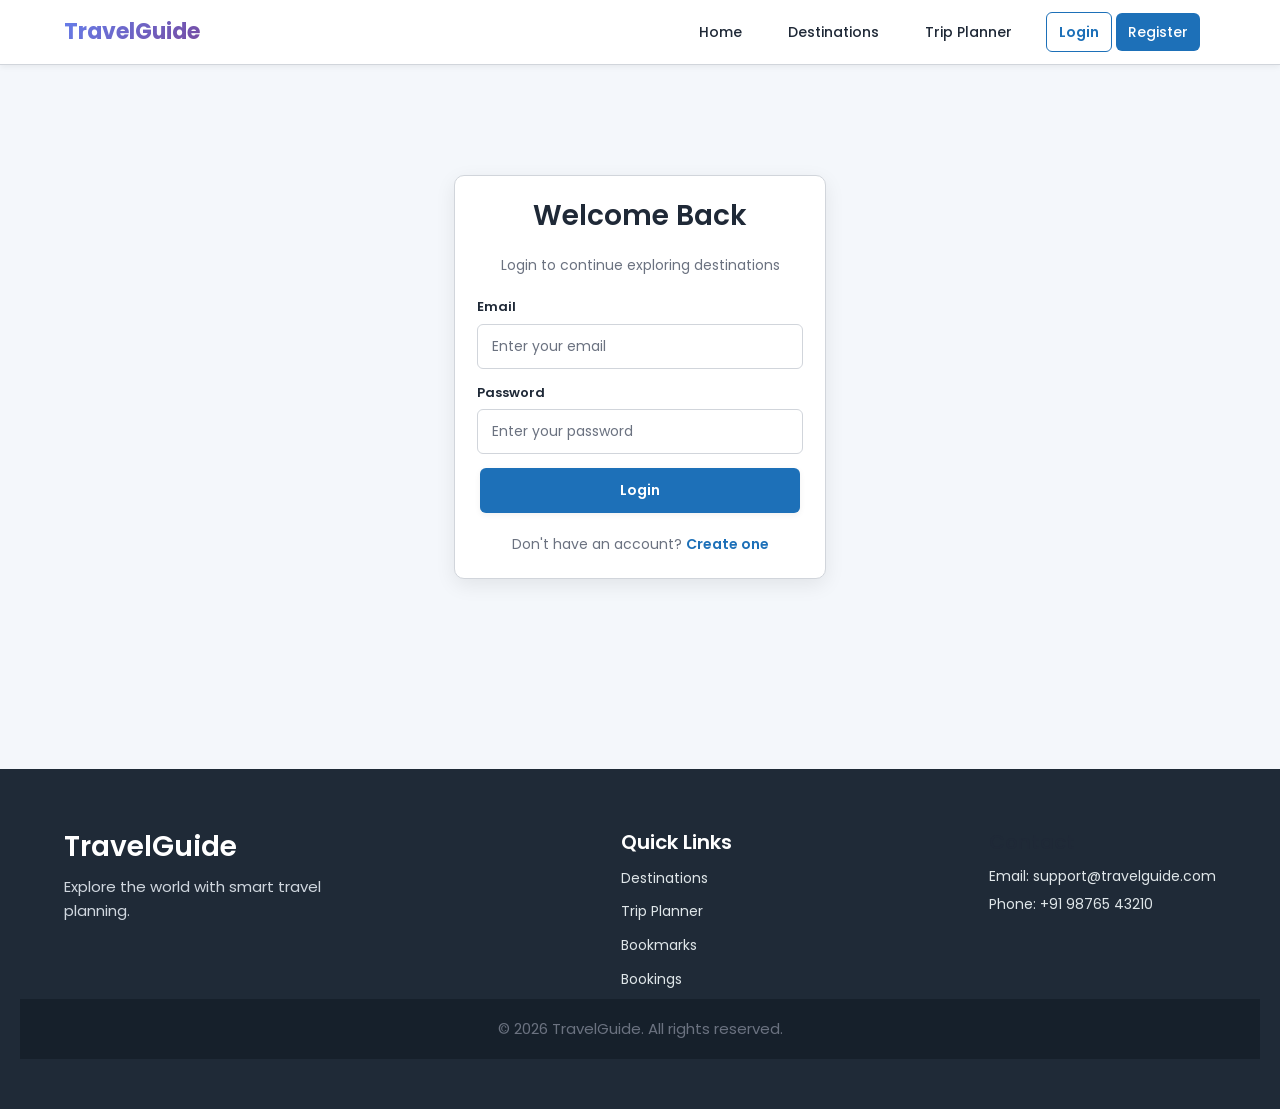
<file: src/main/resources/static/bookings.html>
<!doctype html>

<html lang="en">
  <head>
    <meta charset="UTF-8" />
    <meta name="viewport" content="width=device-width, initial-scale=1.0" />

    <title>My Bookings | TravelGuide</title>

    <link rel="stylesheet" href="css/main.css" />
    <link rel="stylesheet" href="css/layout.css" />
    <link rel="stylesheet" href="css/header.css" />
    <link rel="stylesheet" href="css/cards.css" />
    <link rel="stylesheet" href="css/responsive.css" />

    <link
      href="https://fonts.googleapis.com/css2?family=Poppins:wght@300;400;500;600;700&display=swap"
      rel="stylesheet"
    />
  </head>

  <body>
    <!-- HEADER -->

    <header class="header">
      <div class="container nav-container">
        <div class="logo">
          <h1>TravelGuide</h1>
        </div>

        <nav class="nav">
          <ul class="nav-links">
            <li><a href="index.html">Home</a></li>
            <li><a href="destinations.html">Destinations</a></li>
            <li><a href="trip-planner.html">Trip Planner</a></li>
            <li><a href="bookmarks.html">Bookmarks</a></li>
            <li><a href="bookings.html" class="active">Bookings</a></li>
            <li><a href="#" id="navAdmin">Admin</a></li>

            <li id="authLinks" class="auth-links">
              <a href="login.html" class="btn-login">Login</a>
              <a href="register.html" class="btn-register">Register</a>
            </li>

            <li id="logoutContainer" style="display: none">
              <button id="logoutBtn" class="btn-login">Logout</button>
            </li>
          </ul>
        </nav>
      </div>
    </header>

    <!-- PAGE HEADER -->

    <section class="page-header">
      <div class="container">
        <h2>Your Trip Bookings</h2>

        <p>Manage and review all the destinations you have booked.</p>
      </div>
    </section>

    <!-- BOOKINGS SECTION -->

    <section class="bookings-section">
      <div class="container">
        <div id="bookingsContainer" class="destination-grid">
          <!-- Booking cards will be inserted here -->
        </div>

        <div id="loadingBookings" class="loading-message">
          Loading your bookings...
        </div>

        <div id="noBookings" class="no-results">
          You haven't booked any trips yet.
        </div>
      </div>
    </section>

    <!-- FOOTER -->

    <footer class="footer">
      <div class="container footer-container">
        <div class="footer-logo">
          <h2>TravelGuide</h2>

          <p>Explore and manage your travel journeys easily.</p>
        </div>

        <div class="footer-links">
          <h3>Quick Links</h3>

          <ul>
            <li><a href="destinations.html">Destinations</a></li>
            <li><a href="trip-planner.html">Trip Planner</a></li>
            <li><a href="bookmarks.html">Bookmarks</a></li>
            <li><a href="bookings.html">Bookings</a></li>
          </ul>
        </div>

        <div class="footer-contact">
          <h3>Contact</h3>

          <p>Email: support@travelguide.com</p>
          <p>Phone: +91 98765 43210</p>
        </div>
      </div>

      <div class="footer-bottom">
        <p>© 2026 TravelGuide. All rights reserved.</p>
      </div>
    </footer>

    <!-- JAVASCRIPT -->

    <script type="module" src="js/bookings.js"></script>
    <script type="module">
      import { setupNavigation } from "./js/nav.js";
      document.addEventListener("DOMContentLoaded", setupNavigation);
    </script>
  </body>
</html>
</file>
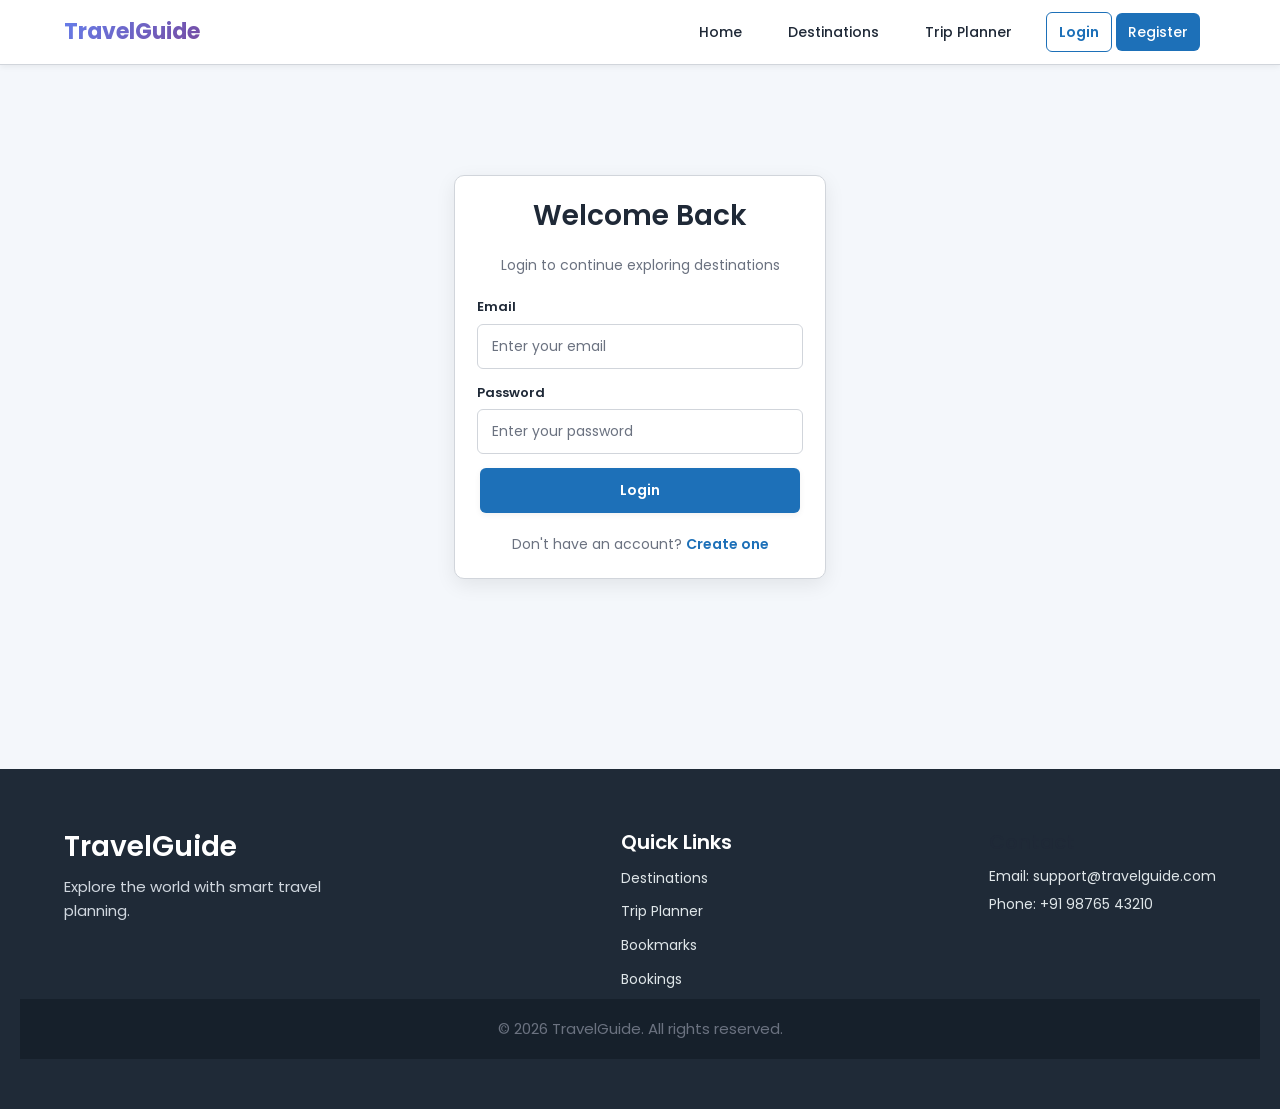
<file: src/main/resources/static/bookmarks.html>
<!doctype html>

<html lang="en">
  <head>
    <meta charset="UTF-8" />
    <meta name="viewport" content="width=device-width, initial-scale=1.0" />

    <title>Bookmarks | TravelGuide</title>

    <link rel="stylesheet" href="css/main.css" />
    <link rel="stylesheet" href="css/layout.css" />
    <link rel="stylesheet" href="css/header.css" />
    <link rel="stylesheet" href="css/cards.css" />
    <link rel="stylesheet" href="css/responsive.css" />

    <link
      href="https://fonts.googleapis.com/css2?family=Poppins:wght@300;400;500;600;700&display=swap"
      rel="stylesheet"
    />
  </head>

  <body>
    <!-- HEADER -->

    <header class="header">
      <div class="container nav-container">
        <div class="logo">
          <h1>TravelGuide</h1>
        </div>

        <nav class="nav">
          <ul class="nav-links">
            <li><a href="index.html">Home</a></li>
            <li><a href="destinations.html">Destinations</a></li>
            <li><a href="trip-planner.html">Trip Planner</a></li>
            <li><a href="bookmarks.html" class="active">Bookmarks</a></li>
            <li><a href="bookings.html">Bookings</a></li>
            <li><a href="#" id="navAdmin">Admin</a></li>

            <li id="authLinks" class="auth-links">
              <a href="login.html" class="btn-login">Login</a>
              <a href="register.html" class="btn-register">Register</a>
            </li>

            <li id="logoutContainer" style="display: none">
              <button id="logoutBtn" class="btn-login">Logout</button>
            </li>
          </ul>
        </nav>
      </div>
    </header>

    <!-- PAGE HEADER -->

    <section class="page-header">
      <div class="container">
        <h2>Your Bookmarked Destinations</h2>

        <p>
          Quickly access the destinations you saved for future travel plans.
        </p>
      </div>
    </section>

    <!-- BOOKMARKS SECTION -->

    <section class="bookmarks-section">
      <div class="container">
        <div id="bookmarksContainer" class="destination-grid">
          <!-- Bookmarked destinations will be loaded here -->
        </div>

        <div id="loadingBookmarks" class="loading-message">
          Loading your bookmarks...
        </div>

        <div id="noBookmarks" class="no-results">
          You haven't bookmarked any destinations yet.
        </div>
      </div>
    </section>

    <!-- FOOTER -->

    <footer class="footer">
      <div class="container footer-container">
        <div class="footer-logo">
          <h2>TravelGuide</h2>

          <p>Your smart companion for planning amazing travel experiences.</p>
        </div>

        <div class="footer-links">
          <h3>Quick Links</h3>

          <ul>
            <li><a href="destinations.html">Destinations</a></li>
            <li><a href="trip-planner.html">Trip Planner</a></li>
            <li><a href="bookmarks.html">Bookmarks</a></li>
            <li><a href="bookings.html">Bookings</a></li>
          </ul>
        </div>

        <div class="footer-contact">
          <h3>Contact</h3>

          <p>Email: support@travelguide.com</p>
          <p>Phone: +91 98765 43210</p>
        </div>
      </div>

      <div class="footer-bottom">
        <p>© 2026 TravelGuide. All rights reserved.</p>
      </div>
    </footer>

    <!-- JAVASCRIPT -->

    <script type="module" src="js/bookmarks.js"></script>
    <script type="module">
      import { setupNavigation } from "./js/nav.js";
      document.addEventListener("DOMContentLoaded", setupNavigation);
    </script>
  </body>
</html>
</file>
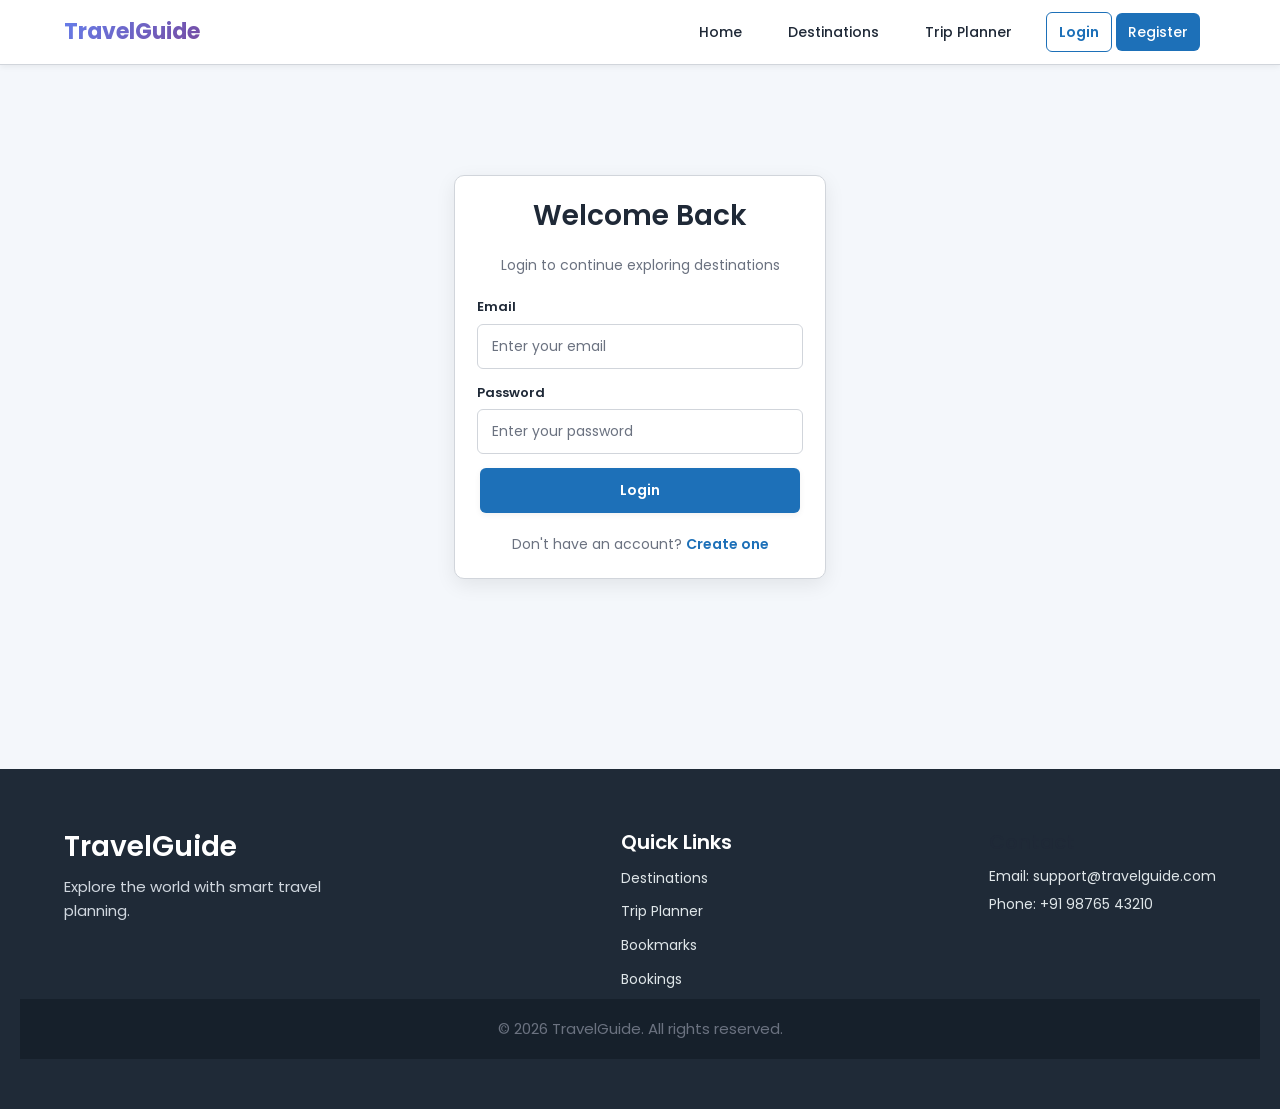
<file: src/main/resources/static/login.html>
<!doctype html>

<html lang="en">
  <head>
    <meta charset="UTF-8" />
    <meta name="viewport" content="width=device-width, initial-scale=1.0" />

    <title>Login | TravelGuide</title>

    <link rel="stylesheet" href="css/main.css" />
    <link rel="stylesheet" href="css/layout.css" />
    <link rel="stylesheet" href="css/header.css" />
    <link rel="stylesheet" href="css/forms.css" />
    <link rel="stylesheet" href="css/responsive.css" />

    <link
      href="https://fonts.googleapis.com/css2?family=Poppins:wght@300;400;500;600;700&display=swap"
      rel="stylesheet"
    />
  </head>

  <body>
    <header class="header">
      <div class="container nav-container">
        <div class="logo">
          <h1>TravelGuide</h1>
        </div>

        <nav class="nav">
          <ul class="nav-links">
            <li><a href="index.html">Home</a></li>
            <li><a href="destinations.html">Destinations</a></li>
            <li><a href="trip-planner.html">Trip Planner</a></li>
            <li><a href="#" id="navBookmarks">Bookmarks</a></li>
            <li><a href="#" id="navBookings">Bookings</a></li>
            <li><a href="#" id="navAdmin">Admin</a></li>

            <li id="authLinks" class="auth-links">
              <a href="login.html" class="btn-login active">Login</a>
              <a href="register.html" class="btn-register">Register</a>
            </li>

            <li id="logoutContainer" style="display: none">
              <button id="logoutBtn" class="btn-login">Logout</button>
            </li>
          </ul>
        </nav>
      </div>
    </header>

    <section class="auth-section">
      <div class="container auth-container">
        <div class="auth-card">
          <h2>Welcome Back</h2>

          <p class="auth-subtitle">Login to continue exploring destinations</p>

          <form id="loginForm">
            <div class="form-group">
              <label for="email">Email</label>

              <input
                type="email"
                id="email"
                name="email"
                placeholder="Enter your email"
                required
              />
            </div>

            <div class="form-group">
              <label for="password">Password</label>

              <input
                type="password"
                id="password"
                name="password"
                placeholder="Enter your password"
                required
              />
            </div>

            <button type="submit" class="btn-primary full-width">Login</button>

            <div id="loginMessage" class="form-message"></div>
          </form>

          <p class="auth-switch">
            Don't have an account? <a href="register.html">Create one</a>
          </p>
        </div>
      </div>
    </section>

    <!-- FOOTER -->

    <footer class="footer">
      <div class="container footer-container">
        <div class="footer-logo">
          <h2>TravelGuide</h2>
          <p>Explore the world with smart travel planning.</p>
        </div>

        <div class="footer-links">
          <h3>Quick Links</h3>

          <ul>
            <li><a href="destinations.html">Destinations</a></li>
            <li><a href="trip-planner.html">Trip Planner</a></li>
            <li><a href="bookmarks.html">Bookmarks</a></li>
            <li><a href="bookings.html">Bookings</a></li>
          </ul>
        </div>

        <div class="footer-contact">
          <h3>Contact</h3>

          <p>Email: support@travelguide.com</p>
          <p>Phone: +91 98765 43210</p>
        </div>
      </div>

      <div class="footer-bottom">
        <p>© 2026 TravelGuide. All rights reserved.</p>
      </div>
    </footer>

    <script type="module" src="js/auth.js"></script>
    <script type="module">
      import { setupNavigation } from "./js/nav.js";
      document.addEventListener("DOMContentLoaded", setupNavigation);
    </script>
  </body>
</html>
</file>
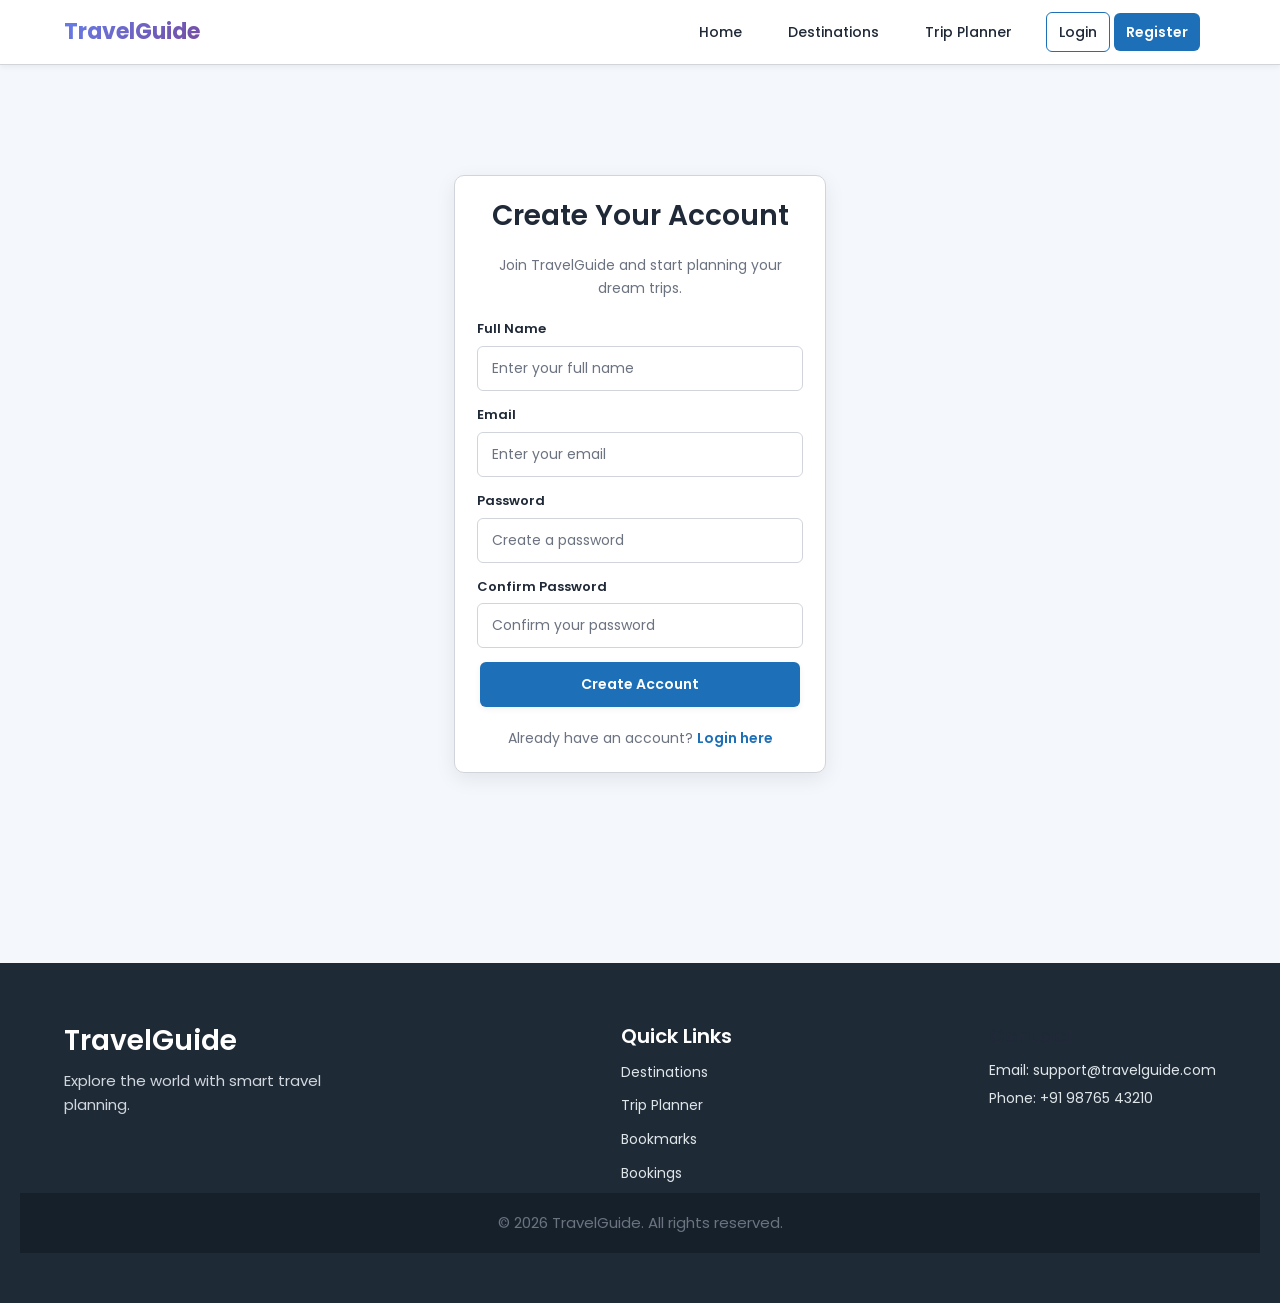
<file: src/main/resources/static/register.html>
<!doctype html>

<html lang="en">
  <head>
    <meta charset="UTF-8" />
    <meta name="viewport" content="width=device-width, initial-scale=1.0" />

    <title>Register | TravelGuide</title>

    <link rel="stylesheet" href="css/main.css" />
    <link rel="stylesheet" href="css/layout.css" />
    <link rel="stylesheet" href="css/header.css" />
    <link rel="stylesheet" href="css/forms.css" />
    <link rel="stylesheet" href="css/responsive.css" />

    <link
      href="https://fonts.googleapis.com/css2?family=Poppins:wght@300;400;500;600;700&display=swap"
      rel="stylesheet"
    />
  </head>

  <body>
    <!-- HEADER -->

    <header class="header">
      <div class="container nav-container">
        <div class="logo">
          <h1>TravelGuide</h1>
        </div>

        <nav class="nav">
          <ul class="nav-links">
            <li><a href="index.html">Home</a></li>
            <li><a href="destinations.html">Destinations</a></li>
            <li><a href="trip-planner.html">Trip Planner</a></li>
            <li><a href="#" id="navBookmarks">Bookmarks</a></li>
            <li><a href="#" id="navBookings">Bookings</a></li>
            <li><a href="#" id="navAdmin">Admin</a></li>

            <li id="authLinks" class="auth-links">
              <a href="login.html" class="btn-login">Login</a>
              <a href="register.html" class="btn-register active">Register</a>
            </li>

            <li id="logoutContainer" style="display: none">
              <button id="logoutBtn" class="btn-login">Logout</button>
            </li>
          </ul>
        </nav>
      </div>
    </header>

    <!-- REGISTER SECTION -->

    <section class="auth-section">
      <div class="container auth-container">
        <div class="auth-card">
          <h2>Create Your Account</h2>

          <p class="auth-subtitle">
            Join TravelGuide and start planning your dream trips.
          </p>

          <form id="registerForm">
            <div class="form-group">
              <label for="name">Full Name</label>

              <input
                type="text"
                id="name"
                name="name"
                placeholder="Enter your full name"
                required
              />
            </div>

            <div class="form-group">
              <label for="email">Email</label>

              <input
                type="email"
                id="email"
                name="email"
                placeholder="Enter your email"
                required
              />
            </div>

            <div class="form-group">
              <label for="password">Password</label>

              <input
                type="password"
                id="password"
                name="password"
                placeholder="Create a password"
                required
              />
            </div>

            <div class="form-group">
              <label for="confirmPassword">Confirm Password</label>

              <input
                type="password"
                id="confirmPassword"
                name="confirmPassword"
                placeholder="Confirm your password"
                required
              />
            </div>

            <button type="submit" class="btn-primary full-width">
              Create Account
            </button>

            <div id="registerMessage" class="form-message"></div>
          </form>

          <p class="auth-switch">
            Already have an account? <a href="login.html">Login here</a>
          </p>
        </div>
      </div>
    </section>

    <!-- FOOTER -->

    <footer class="footer">
      <div class="container footer-container">
        <div class="footer-logo">
          <h2>TravelGuide</h2>
          <p>Explore the world with smart travel planning.</p>
        </div>

        <div class="footer-links">
          <h3>Quick Links</h3>

          <ul>
            <li><a href="destinations.html">Destinations</a></li>
            <li><a href="trip-planner.html">Trip Planner</a></li>
            <li><a href="bookmarks.html">Bookmarks</a></li>
            <li><a href="bookings.html">Bookings</a></li>
          </ul>
        </div>

        <div class="footer-contact">
          <h3>Contact</h3>

          <p>Email: support@travelguide.com</p>
          <p>Phone: +91 98765 43210</p>
        </div>
      </div>

      <div class="footer-bottom">
        <p>© 2026 TravelGuide. All rights reserved.</p>
      </div>
    </footer>

    <!-- JAVASCRIPT -->

    <script type="module" src="js/auth.js"></script>
    <script type="module">
      import { setupNavigation } from "./js/nav.js";
      document.addEventListener("DOMContentLoaded", setupNavigation);
    </script>
  </body>
</html>
</file>
<file: src/main/resources/static/css/main.css>
/* =======================================================
   TRAVELGUIDE - MAIN STYLES
   Global styles, variables, typography, buttons, utilities
   ======================================================= */


/* =======================================================
   CSS RESET
   ======================================================= */

*,
*::before,
*::after {
  margin: 0;
  padding: 0;
  box-sizing: border-box;
}

html {
  scroll-behavior: smooth;
  overflow-x: hidden;
}

body {
  font-family: "Poppins", sans-serif;
  background: var(--background-light);
  color: var(--text-dark);
  line-height: 1.6;
  min-height: 100vh;
}


/* =======================================================
   CSS VARIABLES
   ======================================================= */

:root {

  /* Primary Colors */
  --primary-color: #1d70b8;
  --primary-dark: #1558a6;
  --primary-light: #e8f1fb;

  /* Secondary */
  --secondary-color: #4a5568;
  --accent-color: #0d47a1;

  /* Backgrounds */
  --background-light: #f4f7fb;
  --background-white: #ffffff;
  --background-dark: #1f2a37;

  /* Text */
  --text-dark: #1f2937;
  --text-light: #6b7280;

  /* Borders */
  --border-color: #d1d5db;

  /* Shadows */
  --shadow-sm: 0 2px 6px rgba(0,0,0,0.06);
  --shadow-md: 0 6px 20px rgba(0,0,0,0.08);
  --shadow-lg: 0 10px 35px rgba(0,0,0,0.1);

  /* Radius */
  --radius-sm: 6px;
  --radius-md: 10px;
  --radius-lg: 16px;

}


/* =======================================================
   TYPOGRAPHY
   ======================================================= */

h1,
h2,
h3,
h4,
h5,
h6 {
  font-weight: 600;
  color: var(--text-dark);
  line-height: 1.3;
}

h1 {
  font-size: 32px;
}

h2 {
  font-size: 28px;
}

h3 {
  font-size: 20px;
}

h4 {
  font-size: 18px;
}

p {
  color: var(--text-light);
  font-size: 15px;
}

strong {
  font-weight: 600;
}

small {
  font-size: 13px;
  color: var(--text-light);
}


/* =======================================================
   LINKS
   ======================================================= */

a {
  text-decoration: none;
  color: inherit;
  transition: color 0.25s ease;
}

a:not(.btn-primary):not(.btn-secondary):not(.btn-login):not(.btn-register):hover {
  color: var(--primary-color);
}


/* =======================================================
   IMAGES
   ======================================================= */

img {
  max-width: 100%;
  display: block;
}


/* =======================================================
   BUTTON SYSTEM
   ======================================================= */

button,
.btn-primary,
.btn-secondary {
  font-family: "Poppins", sans-serif;
  font-weight: 600;
  border-radius: var(--radius-sm);
  cursor: pointer;
  transition: all 0.25s ease;
  padding: 12px 22px;
  font-size: 14px;
  border: none;
  display: inline-flex;
  align-items: center;
  justify-content: center;
  white-space: nowrap;
}


/* Primary Button */

.btn-primary {
  background: var(--primary-color);
  color: white;
  box-shadow: var(--shadow-sm);
}

.btn-primary:hover {
  background: var(--primary-dark);
  transform: translateY(-2px);
  box-shadow: var(--shadow-md);
}

.btn-primary:active {
  transform: translateY(0);
}


/* Secondary Button */

.btn-secondary {
  background: #eef2f7;
  color: var(--text-dark);
  border: 1px solid var(--border-color);
}

.btn-secondary:hover {
  background: #e2e8f0;
  transform: translateY(-1px);
}


/* Button Full Width */

.full-width {
  width: 100%;
  max-width: 340px;
  display: block;
  margin: 0 auto;
}


/* =======================================================
   SECTION TITLES
   ======================================================= */

.section-title {
  text-align: center;
  margin-bottom: 25px;
  font-size: 28px;
}

.section-subtitle {
  text-align: center;
  margin-bottom: 40px;
  font-size: 15px;
  color: var(--text-light);
}


/* =======================================================
   PAGE HEADER
   ======================================================= */

.page-header {
  background: white;
  padding: 60px 0;
  text-align: center;
  border-bottom: 1px solid var(--border-color);
}

.page-header h2 {
  margin-bottom: 10px;
}

.page-header p {
  max-width: 600px;
  margin: 0 auto;
}


/* =======================================================
   UTILITY CLASSES
   ======================================================= */

.text-center {
  text-align: center;
}

.mt-20 {
  margin-top: 20px;
}

.mt-30 {
  margin-top: 30px;
}

.mt-40 {
  margin-top: 40px;
}

.hidden {
  display: none !important;
}


/* =======================================================
   LOADING & STATUS MESSAGES
   ======================================================= */

.loading-message {
  text-align: center;
  margin-top: 30px;
  font-size: 15px;
  color: var(--secondary-color);
}

.no-results {
  text-align: center;
  margin-top: 30px;
  font-size: 15px;
  color: var(--secondary-color);
}

.error-message {
  text-align: center;
  margin-top: 30px;
  color: #dc3545;
}


/* =======================================================
   CTA SECTION BASE
   ======================================================= */

.cta {
  text-align: center;
  background: var(--primary-color);
  color: white;
  padding: 60px 20px;
}

.cta h2 {
  color: white;
  margin-bottom: 15px;
}

.cta p {
  color: #e4ecf5;
  margin-bottom: 25px;
}

.cta .btn-primary{
background:white;
color:var(--primary-color);
border:2px solid white;
}

.cta .btn-primary:hover{
background:#f1f5f9;
color:var(--primary-dark);
}


/* =======================================================
   FOOTER
   ======================================================= */

.footer {
  background: var(--background-dark);
  color: white;
  margin-top: 80px;
  padding: 60px 20px 50px 20px;
}

.footer-container {
  display: flex;
  justify-content: space-between;
  flex-wrap: wrap;
  gap: 40px;
}


/* Footer Logo */

.footer-logo {
  max-width: 300px;
  display: flex;
  flex-direction: column;
}

.footer-logo h2 {
  color: white;
  margin-bottom: 10px;
}

.footer-logo p {
  color: #d0d7df;
  max-width: 300px;
  margin: 0;
}


/* Footer Links */

.footer-links h3 {
  margin-bottom: 10px;
  color: white;
}

.footer-links ul {
  list-style: none;
}

.footer-links li {
  margin-bottom: 8px;
}

.footer-links a {
  color: #dfe6e9;
  font-size: 14px;
}

.footer-links a:hover {
  color: white;
}


/* Footer Contact */

.footer-contact h3 {
  margin-bottom: 10px;
}

.footer-contact p {
  font-size: 14px;
  color: #dfe6e9;
  margin-bottom: 6px;
}


/* Footer Bottom */

.footer-bottom {
  text-align: center;
  padding: 18px 0;
  background: #16202b;
  font-size: 14px;
  color: #cfd8e3;
}


/* =======================================================
   ANIMATIONS
   ======================================================= */

@keyframes fadeIn {
  from {
    opacity: 0;
  }
  to {
    opacity: 1;
  }
}

.fade-in {
  animation: fadeIn 0.4s ease;
}
</file>
<file: src/main/resources/static/css/layout.css>
/* ======================================================
   TRAVELGUIDE - LAYOUT SYSTEM
   Containers, grids, sections, hero, cards layout
   ====================================================== */


/* ======================================================
   CONTAINER SYSTEM
   ====================================================== */

.container{
width:100%;
max-width:1200px;
margin:0 auto;
padding:0 24px;
box-sizing:border-box;
}

.container-wide{
width:94%;
max-width:1400px;
margin:0 auto;
}


/* ======================================================
   SECTION BASE
   ====================================================== */

section{
padding:70px 0;
position:relative;
}

.section-light{
background:var(--background-light);
}

.section-white{
background:white;
}

.section-dark{
background:var(--background-dark);
color:white;
}


/* ======================================================
   HERO SECTION
   ====================================================== */

.hero{
position:relative;
min-height:520px;
display:flex;
align-items:center;
justify-content:center;
background:url("../images/hero.jpg") center/cover no-repeat;
color:white;
overflow:hidden;
}

.hero-overlay{
position:absolute;
top:0;
left:0;
width:100%;
height:100%;
background:rgba(0,0,0,0.45);
z-index:1;
}

.hero-content{
position:relative;
z-index:2;
text-align:center;
max-width:700px;
}

.hero-content h2{
font-size:38px;
margin-bottom:20px;
color:white;
}

.hero-content p{
color:#e5edf7;
font-size:16px;
margin-bottom:28px;
}

.hero-buttons{
display:flex;
gap:15px;
justify-content:center;
flex-wrap:wrap;
}


/* ======================================================
   FEATURES SECTION
   ====================================================== */

.features{
background:white;
}

.features-grid{
display:grid;
grid-template-columns:repeat(auto-fit,minmax(250px,1fr));
gap:28px;
margin-top:40px;
}

.feature-card{
background:white;
padding:28px;
border-radius:var(--radius-md);
box-shadow:var(--shadow-sm);
transition:all .25s ease;
border:1px solid var(--border-color);
}

.feature-card:hover{
transform:translateY(-4px);
box-shadow:var(--shadow-md);
}

.feature-card h3{
margin-bottom:10px;
}

.feature-card p{
font-size:14px;
}


/* ======================================================
   POPULAR DESTINATIONS
   ====================================================== */

.popular-destinations{
background:var(--background-light);
}

.view-more{
text-align:center;
margin-top:40px;
}


/* ======================================================
   DESTINATION GRID SYSTEM
   Used by multiple pages
   ====================================================== */

.destination-grid{
display:grid;
grid-template-columns:repeat(auto-fit,minmax(260px,1fr));
gap:26px;
margin-top:30px;
align-items:stretch;
}


/* ======================================================
   DESTINATION CARD BASE
   ====================================================== */

.destination-card{
display:flex;
flex-direction:column;
background:white;
border-radius:var(--radius-md);
overflow:hidden;
box-shadow:var(--shadow-sm);
transition:all .25s ease;
border:1px solid var(--border-color);
}

.destination-card:hover{
transform:translateY(-5px);
box-shadow:var(--shadow-md);
}


/* IMAGE */

.card-image{
position:relative;
width:100%;
height:200px;
overflow:hidden;
}

.card-image img{
width:100%;
height:100%;
object-fit:cover;
display:block;
}

/* CONTENT */

.card-content{
padding:18px;
display:flex;
flex-direction:column;
flex:1;
}

.card-content h3{
font-size:18px;
margin-bottom:6px;
}

.card-location{
font-size:13px;
color:var(--text-light);
margin-bottom:10px;
}

.card-description{
font-size:13px;
line-height:1.5;
margin-bottom:14px;
flex-grow:1;
}


/* ACTIONS */

.card-actions{
display:flex;
gap:10px;
flex-wrap:wrap;
}

.card-actions button,
.card-actions a {
  flex: 1;
  min-width: 120px;
  display: flex;
  justify-content: center;
  align-items: center;
}


/* ======================================================
   DESTINATION CONTROLS
   ====================================================== */

.destination-controls{
background:white;
border-bottom:1px solid var(--border-color);
padding:30px 0;
}

.controls-container{
display:flex;
gap:16px;
align-items:center;
justify-content:center;
flex-wrap:wrap;
}

.search-box{
padding:12px 14px;
border-radius:var(--radius-sm);
border:1px solid var(--border-color);
min-width:240px;
font-family:"Poppins",sans-serif;
font-size:14px;
}

.filter-dropdown{
padding:12px 14px;
border-radius:var(--radius-sm);
border:1px solid var(--border-color);
font-family:"Poppins",sans-serif;
font-size:14px;
}


/* ======================================================
   DESTINATION PAGE
   ====================================================== */

.destinations-section{
background:var(--background-light);
}


/* ======================================================
   MODAL MAP
   ====================================================== */

.modal-map{
width:100%;
border-radius:10px;
overflow:hidden;
margin-top:18px;
}

/* ======================================================
   ACTIVITIES LIST
   ====================================================== */

.activities-list{
display:flex;
flex-direction:column;
gap:8px;
margin-top:10px;
max-height:200px;
overflow-y:auto;
}

.activity-item{
font-size:14px;
padding:8px 10px;
border-radius:6px;
background:var(--primary-light);
}


/* ======================================================
   BOOKMARK PAGE GRID
   ====================================================== */

.bookmarks-grid{
display:grid;
grid-template-columns:repeat(auto-fit,minmax(260px,1fr));
gap:25px;
}


/* ======================================================
   ADMIN DASHBOARD
   ====================================================== */

.admin-grid{
display:grid;
grid-template-columns:repeat(3,1fr);
gap:26px;
}

.admin-card{
background:white;
padding:22px;
border-radius:var(--radius-md);
box-shadow:var(--shadow-sm);
border:1px solid var(--border-color);
}

.admin-card h3{
margin-bottom:10px;
}

.admin-card p{
font-size:14px;
}


/* ======================================================
   ADMIN STATS
   ====================================================== */

.admin-stats{
display:grid;
grid-template-columns:repeat(4,1fr);
gap:20px;
margin-bottom:30px;
}

.stat-card{
background:white;
padding:20px;
border-radius:var(--radius-md);
box-shadow:var(--shadow-sm);
border:1px solid var(--border-color);
text-align:center;
}

.stat-card h4{
font-size:14px;
margin-bottom:6px;
}

.stat-card p{
font-size:28px;
font-weight:600;
color:var(--primary-color);
}


/* ======================================================
   ADMIN TABS
   ====================================================== */

.admin-tabs{
display:flex;
gap:10px;
margin-bottom:25px;
flex-wrap:wrap;
}

.tab-btn{
padding:10px 16px;
border-radius:var(--radius-sm);
border:1px solid var(--border-color);
background:white;
cursor:pointer;
font-size:13px;
}

.tab-btn.active{
background:var(--primary-color);
color:white;
border-color:var(--primary-color);
}


/* ======================================================
   AUTH PAGES
   ====================================================== */

.auth-container{
  max-width: 420px;
  margin: 40px auto;
}

.auth-card{
  background: white;
  padding: 22px;
  border-radius: var(--radius-md);
  box-shadow: var(--shadow-md);
  border: 1px solid var(--border-color);
}

.auth-card h2{
text-align:center;
margin-bottom:20px;
}

.auth-card form{
display:flex;
flex-direction:column;
gap:14px;
}

.form-group{
display:flex;
flex-direction:column;
gap:6px;
}

.form-group label{
font-size:13px;
font-weight:600;
}

.form-group input{
padding:10px 12px;
border-radius:var(--radius-sm);
border:1px solid var(--border-color);
font-family:"Poppins",sans-serif;
font-size:14px;
}


/* ======================================================
   BOOKING PAGE
   ====================================================== */

.booking-list{
display:flex;
flex-direction:column;
gap:18px;
}

.booking-card{
background:white;
padding:18px;
border-radius:var(--radius-md);
border:1px solid var(--border-color);
box-shadow:var(--shadow-sm);
}

.booking-card h4{
margin-bottom:6px;
}

.booking-card p{
font-size:13px;
}


/* ======================================================
   UTILITIES
   ====================================================== */

.flex-center{
display:flex;
align-items:center;
justify-content:center;
}

.flex-between{
display:flex;
align-items:center;
justify-content:space-between;
}

.grid-2{
display:grid;
grid-template-columns:repeat(2,1fr);
gap:20px;
}

.grid-3{
display:grid;
grid-template-columns:repeat(3,1fr);
gap:20px;
}

.grid-4{
display:grid;
grid-template-columns:repeat(4,1fr);
gap:20px;
}


/* ======================================================
   SPACING UTILITIES
   ====================================================== */

.mb-10{margin-bottom:10px;}
.mb-20{margin-bottom:20px;}
.mb-30{margin-bottom:30px;}
.mb-40{margin-bottom:40px;}

.mt-10{margin-top:10px;}
.mt-20{margin-top:20px;}
.mt-30{margin-top:30px;}
.mt-40{margin-top:40px;}
</file>
<file: src/main/resources/static/css/header.css>
/* =====================================================
   TRAVELGUIDE HEADER
   Navigation bar, logo, nav links, auth buttons
   ===================================================== */


/* =====================================================
   HEADER CONTAINER
   ===================================================== */

.header {
  background: white;
  border-bottom: 1px solid var(--border-color);
  position: sticky;
  top: 0;
  z-index: 1500;
  box-shadow: var(--shadow-sm);
}


/* NAV WRAPPER */

.header .nav-container {
  display: flex;
  align-items: center;
  justify-content: space-between;
  min-height: 64px;
  height: auto;
}


/* =====================================================
   LOGO
   ===================================================== */

.logo {
  display: flex;
  align-items: center;
  flex-shrink: 0;
}

.logo h1 {
  font-size: 22px;
  font-weight: 700;
  background: linear-gradient(135deg, #667eea 0%, #764ba2 100%);
  -webkit-background-clip: text;
  -webkit-text-fill-color: transparent;
  background-clip: text;
}


/* =====================================================
   NAVIGATION
   ===================================================== */

.nav {
  display: flex;
  align-items: center;
}


/* NAV LINKS LIST */

.nav-links {
  list-style: none;
  display: flex;
  align-items: center;
  gap: 22px;
}


/* NAV LINK */

.nav-links a {
  font-size: 14px;
  font-weight: 500;
  color: var(--text-dark);
  padding: 8px 12px;
  border-radius: var(--radius-sm);
  transition: all 0.25s ease;
  display: inline-flex;
  align-items: center;
}


/* HOVER */

.nav-links a:hover {
  color: var(--primary-color);
  background: rgba(29, 112, 184, 0.12);
}


/* ACTIVE PAGE */

.nav-links a.active {
  color: var(--primary-color);
  font-weight: 600;
}

.nav-links,
.nav-links::-webkit-scrollbar {
  scrollbar-width: none; /* Firefox */
}

.nav-links::-webkit-scrollbar {
  display: none; /* Chrome, Edge, Safari */
}


/* =====================================================
   AUTH LINKS
   ===================================================== */

.auth-links {
  display: flex;
  align-items: center;
  gap: 10px;
  flex-direction: row;
  padding-right: 16px;
}


/* =====================================================
   LOGIN BUTTON
   ===================================================== */

.btn-login {
  padding: 7px 14px;
  border-radius: var(--radius-sm);
  border: 1.5px solid var(--primary-color);
  background: transparent;
  color: var(--primary-color);
  font-size: 14px;
  font-weight: 600;
  font-family: "Poppins", sans-serif;
  display: inline-flex;
  align-items: center;
  justify-content: center;
  transition: all 0.25s ease;
}

.btn-login:hover {
  background: var(--primary-color);
  color: white;
  transform: translateY(-1px);
}


/* =====================================================
   REGISTER BUTTON
   ===================================================== */

.btn-register {
  padding: 7px 14px;
  border-radius: var(--radius-sm);
  background: var(--primary-color);
  color: #ffffff !important;
  font-size: 14px;
  font-weight: 600;
  font-family: "Poppins", sans-serif;
  display: inline-flex;
  align-items: center;
  justify-content: center;
  transition: all 0.25s ease;
}

.btn-register:hover {
  background: var(--primary-light);
  color: var(--primary-color) !important;
  transform: translateY(-1px);
}


/* =====================================================
   LOGOUT BUTTON
   ===================================================== */

#logoutBtn {
  padding: 7px 14px;
  border-radius: var(--radius-sm);
  border: 1.5px solid var(--primary-color);
  background: transparent;
  color: var(--primary-color);
  font-size: 14px;
  font-weight: 600;
  font-family: "Poppins", sans-serif;
  cursor: pointer;
  transition: all 0.25s ease;
}

#logoutBtn:hover {
  background: var(--primary-color);
  color: white;
}


/* =====================================================
   NAV ITEM VISIBILITY
   (nav.js controls display)
   ===================================================== */

#navBookmarks,
#navBookings,
#navAdmin {
  transition: opacity 0.2s ease;
}


/* =====================================================
   MOBILE NAV PLACEHOLDER
   (actual responsive rules go in responsive.css)
   ===================================================== */

.mobile-nav-toggle {
  display: none;
}
</file>
<file: src/main/resources/static/css/cards.css>
/* ========================================= */
/* DESTINATION GRID */
/* ========================================= */

.destination-grid {
  display: grid;
  grid-template-columns: repeat(auto-fit, minmax(260px, 1fr));
  gap: 24px;
  margin-top: 30px;
  align-items: stretch;
}

/* ========================================= */
/* DESTINATION CARD */
/* ========================================= */

.destination-card {
  display: flex;
  flex-direction: column;
  background: white;
  border-radius: 12px;
  border: 1px solid var(--border-color);
  overflow: hidden;
  transition:
    transform 0.25s ease,
    box-shadow 0.25s ease;
  height: 100%;
}

.destination-card:hover {
  transform: translateY(-6px);
  box-shadow: 0 10px 25px rgba(29, 112, 184, 0.12);
  border-color: var(--primary-color);
}

/* ========================================= */
/* CARD IMAGE */
/* ========================================= */

.card-image {
  width: 100%;
  height: 200px;
  overflow: hidden;
  border-radius: 10px 10px 0 0;
  position: relative;
}

.card-image img {
  width: 100%;
  height: 100%;
  object-fit: cover;
  display: block;
  transition: transform 0.35s ease;
}

.destination-card:hover .card-image img {
  transform: scale(1.05);
}

/* ========================================= */
/* CATEGORY BADGE */
/* ========================================= */

.card-category {
  position: absolute;
  top: 8px;
  right: 8px;
  left: auto;   /* override layout.css */
  background: rgba(29, 112, 184, 0.95);
  color: white;
  font-size: 11px;
  padding: 5px 12px;
  border-radius: 999px;
  z-index: 10;
  pointer-events: none;
  font-weight: 700;
  text-transform: uppercase;
  letter-spacing: 0.02em;
  box-shadow: 0 8px 22px rgba(0,0,0,0.18);
  display: inline-block;
  white-space: nowrap;
}

/* ========================================= */
/* STATUS BADGE */
/* ========================================= */

.card-status {
  position: absolute;
  bottom: 12px;
  left: 12px;
  padding: 6px 12px;
  border-radius: 20px;
  font-size: 12px;
  font-weight: 600;
  background: rgba(0, 0, 0, 0.6);
  color: white;
}

/* ========================================= */
/* CARD CONTENT */
/* ========================================= */

.card-content {
  padding: 16px;
  flex: 1;
  display: flex;
  flex-direction: column;
  gap: 10px;
}

.card-content h3 {
  font-size: 18px;
  margin: 0;
  color: var(--text-dark);
}

/* ========================================= */
/* LOCATION */
/* ========================================= */

.card-location {
  font-size: 13px;
  color: var(--text-light);
  display: flex;
  align-items: center;
  gap: 5px;
}

/* ========================================= */
/* DESCRIPTION */
/* ========================================= */

.card-description {
  font-size: 13px;
  color: var(--text-light);
  line-height: 1.5;
  flex: 1;
}

/* ========================================= */
/* PRICE */
/* ========================================= */

.card-price {
  font-size: 14px;
  font-weight: 600;
  color: var(--primary-color);
  margin-top: 8px;
}

/* ========================================= */
/* CARD ACTIONS */
/* ========================================= */

.card-actions {
  display: flex;
  gap: 10px;
  margin-top: auto;
  flex-wrap: wrap;
}

.card-actions button,
.card-actions a {
  flex: 1 1 auto;
  font-size: 13px;
  padding: 10px 12px;
  border-radius: 6px;
  cursor: pointer;
  border: none;
  transition: all 0.25s ease;
  font-family: "Poppins", sans-serif;
  font-weight: 600;
  text-align: center;
  text-decoration: none;
  display: inline-flex;
  align-items: center;
  justify-content: center;
}

/* ========================================= */
/* VIEW BUTTON */
/* ========================================= */

.btn-view {
  background: var(--primary-color);
  color: white;
}

.btn-view:hover {
  background: #1a68d1;
  transform: translateY(-2px);
}

/* ========================================= */
/* SECONDARY BUTTON */
/* ========================================= */

.btn-secondary {
  background: #e9ecef;
  color: var(--primary-color);
  border: 1px solid var(--border-color);
}

.btn-secondary:hover {
  background: var(--primary-color);
  color: white;
  transform: translateY(-2px);
}

/* ========================================= */
/* BOOKMARK BUTTON */
/* ========================================= */

.btn-bookmark {
  background: #fff3cd;
  color: #856404;
  border: 1px solid #ffc107;
}

.btn-bookmark:hover {
  background: #ffc107;
  color: white;
  transform: translateY(-2px);
}

/* ========================================= */
/* REMOVE BOOKMARK */
/* ========================================= */

.remove-bookmark,
.cancel-booking {
  background: #f8d7da;
  color: #721c24;
  border: 1px solid #dc3545;
}

.remove-bookmark:hover,
.cancel-booking:hover {
  background: #dc3545;
  color: white;
  transform: translateY(-2px);
}

/* ========================================= */
/* BOOK BUTTON */
/* ========================================= */

.btn-book {
  background: var(--accent-color);
  color: white;
}

.btn-book:hover {
  background: #00a383;
  transform: translateY(-2px);
}

/* ========================================= */
/* BOOKING CARD */
/* ========================================= */

.booking-card {
  background: white;
  border-radius: 12px;
  border: 1px solid var(--border-color);
  overflow: hidden;
  transition: all 0.3s ease;
  display: flex;
  flex-direction: column;
  height: auto;
}

.booking-card:hover {
  transform: translateY(-6px);
  box-shadow: 0 10px 20px rgba(0, 0, 0, 0.08);
}

.booking-info {
  font-size: 13px;
  margin: 5px 0;
  color: var(--text-light);
}

.booking-info strong {
  color: var(--text-dark);
}

/* ========================================= */
/* ADMIN ACTIONS */
/* ========================================= */

.admin-actions {
  display: flex;
  gap: 8px;
  margin-top: 10px;
}

.btn-edit {
  flex: 1;
  background: #ffc107;
  color: #333;
}

.btn-edit:hover {
  background: #e0a800;
}

.btn-delete {
  flex: 1;
  background: #dc3545;
  color: white;
}

.btn-delete:hover {
  background: #c82333;
}

/* ========================================= */
/* BOOKING STATUS */
/* ========================================= */

.booking-status {
  margin-top: 6px;
  font-weight: 500;
  font-size: 13px;
}

.status-confirmed {
  color: #28a745;
}

.status-cancelled {
  color: #dc3545;
}

/* ========================================= */
/* EMPTY STATE */
/* ========================================= */

.no-results {
  grid-column: 1 / -1;
  text-align: center;
  padding: 60px 20px;
  color: var(--text-light);
}

.no-results p {
  font-size: 16px;
  margin: 10px 0;
}

/* ========================================= */
/* LOADING MESSAGE */
/* ========================================= */

.loading-message {
  grid-column: 1 / -1;
  text-align: center;
  padding: 40px 20px;
  font-size: 15px;
  font-weight: 500;
  color: var(--text-light);
}

/* ========================================= */
/* MOBILE IMPROVEMENTS */
/* ========================================= */

@media (max-width: 768px) {
  .destination-grid {
    gap: 18px;
  }

  .card-content h3 {
    font-size: 16px;
  }

  .card-actions {
    flex-direction: column;
  }
}

@media (max-width: 480px) {
  .destination-grid {
    grid-template-columns: 1fr;
  }
}
</file>
<file: src/main/resources/static/css/responsive.css>
/* =====================================================
   RESPONSIVE SYSTEM
   TravelGuide
   Professional responsive layout
   ===================================================== */

/* =====================================================
   TABLETS (max-width: 1024px)
   ===================================================== */

@media (max-width: 1024px) {
  .container {
    width: 92%;
  }

  .hero-content h2 {
    font-size: 32px;
  }

  .admin-grid {
    grid-template-columns: repeat(2, 1fr);
    gap: 22px;
  }

  .admin-stats {
    grid-template-columns: repeat(2, 1fr);
  }

  .planner-container {
    grid-template-columns: 1fr;
    gap: 30px;
  }

  .destination-grid {
    grid-template-columns: repeat(auto-fit, minmax(240px, 1fr));
  }

  .trip-map {
    height: 320px;
  }

  .nav-links {
    display: flex;
    flex-wrap: nowrap;
    overflow-x: auto;
    white-space: nowrap;
    gap: 12px;
    width: 100%;
    padding: 0 20px;
    box-sizing: border-box;
  }

  .nav-links li {
    flex: 0 0 auto;
  }

  .auth-links {
    flex-shrink: 0;
    flex-direction: row !important;
    white-space: nowrap;
  }

  .auth-links .btn-login,
  .auth-links .btn-register {
    width: auto;
    margin: 0;
  }

  .nav-links::after {
    content: "";
    flex: 0 0 20px;
  }

  /* ✅ FIXED FOOTER FOR TABLETS */

  .footer-container {
    justify-content: center;
    text-align: center;
    gap: 30px;
  }

  .footer-logo,
  .footer-links,
  .footer-contact {
    flex: 1 1 45%;
    max-width: 420px;
  }
}

/* =====================================================
   MOBILE DEVICES (max-width:768px)
   ===================================================== */

@media (max-width: 768px) {

  html {
    font-size: 15px;
  }

  .logo {
    text-align: center;
  }

  /* HEADER */

  .nav-container {
    flex-wrap: nowrap;
    height: auto;
    padding: 10px 0;
  }

  .nav {
    width: 100%;
    overflow-x: hidden;
  }

  .nav-links {
    flex-direction: row;
    width: max-content;
    align-items: center;
    gap: 10px;
    overflow-x: auto;
    padding: 0 10px;
    white-space: nowrap;
  }

  .nav-links li {
    flex-shrink: 0;
    text-align: center;
  }

  .auth-links {
    flex-shrink: 0;
    flex-direction: row !important;
  }

  .nav-links a,
  .nav-links button {
    white-space: nowrap;
    padding: 8px 12px;
  }

  /* HERO */

  .hero {
    min-height: 420px;
    padding: 40px 20px;
  }

  .hero-content h2 {
    font-size: 26px;
  }

  .hero-content p {
    font-size: 14px;
  }

  .hero-buttons {
    flex-direction: column;
    gap: 12px;
  }

  /* DESTINATIONS GRID */

  .destination-grid {
    grid-template-columns: 1fr;
    gap: 22px;
  }

  /* DESTINATION CARD */

  .card-image {
    height: 190px;
  }

  /* ADMIN */

  .admin-grid {
    grid-template-columns: 1fr;
  }

  .admin-stats {
    grid-template-columns: 1fr;
    gap: 14px;
  }

  .stat-card p {
    font-size: 24px;
  }

  /* AUTH */

  .auth-container {
    width: 95%;
    margin: 30px auto;
  }

  .auth-card {
    padding: 24px;
  }

  /* BUTTONS */

  .btn-primary,
  .btn-secondary,
  .card-actions a {
    width: 100%;
    max-width: 320px;
    margin: 0 auto;
    display: block;
  }

  /* MODAL */

  .modal-content {
    width: 94%;
    padding: 20px;
    max-height: 90vh;
    overflow-y: auto;
  }

  .modal-image {
    max-height: 240px;
  }

  /* DESTINATION CONTROLS */

  .controls-container {
    flex-direction: column;
    align-items: stretch;
    gap: 10px;
  }

  .search-box,
  .filter-dropdown {
    width: 100%;
  }

  /* TRIP PLANNER */

  .planner-container {
    grid-template-columns: 1fr;
    gap: 25px;
  }

  .trip-map {
    height: 280px;
  }

  .activities-list {
    max-height: 160px;
  }

  /* PAGE HEADER */

  .page-header {
    padding: 30px 16px;
  }

  .page-header h2 {
    font-size: 24px;
  }

  .page-header p {
    font-size: 14px;
  }

  /* ✅ FIXED FOOTER FOR MOBILE */

  .footer {
    padding: 40px 16px;
  }

  .footer-container {
    flex-direction: column;
    align-items: center;
    text-align: center;
    gap: 28px;
  }

  .footer-logo,
  .footer-links,
  .footer-contact {
    width: 100%;
    max-width: 320px;
  }

  .footer-links li {
    margin-bottom: 10px;
  }

  .footer-contact p {
    margin-bottom: 8px;
  }

  .footer-links,
  .footer-contact {
    border-top: 1px solid rgba(255,255,255,0.08);
    padding-top: 18px;
  }
}

/* =====================================================
   SMALL MOBILE (max-width:480px)
   ===================================================== */

@media (max-width: 480px) {
  html {
    font-size: 14px;
  }

  /* MOBILE NAVBAR SCROLL */

  .nav-container {
    flex-wrap: nowrap;
    padding-bottom: 5px;
  }

  .nav {
    width: 100%;
    overflow: hidden;
  }

  .nav-links {
    display: flex;
    flex-wrap: nowrap;
    gap: 16px;
    overflow-x: auto;
    scrollbar-width: none;
  }

  .nav-links::-webkit-scrollbar {
    display: none;
  }

  .nav-links li {
    flex: 0 0 auto;
  }

  .container {
    width: 95%;
  }

  /* HERO */

  .hero {
    min-height: 360px;
  }

  .hero-content h2 {
    font-size: 22px;
  }

  .hero-content p {
    font-size: 13px;
  }

  /* CARD */

  .card-content h3 {
    font-size: 17px;
  }

  .card-description {
    font-size: 13px;
  }

  .card-actions {
    flex-direction: column;
  }

  .card-actions button,
  .card-actions a {
    width: 100%;
    flex: none;
  }

  /* BUTTONS */

  button,
  .btn-primary,
  .btn-secondary {
    width: 100%;
  }

  /* MODAL */

  .modal-content {
    width: 96%;
    padding: 16px;
  }

  .modal-image {
    max-height: 200px;
  }

  /* ADMIN */

  .admin-card {
    padding: 16px;
  }

  /* TABS */

  .admin-tabs {
    gap: 8px;
  }

  .tab-btn {
    font-size: 12px;
    padding: 8px 10px;
  }

  /* TRIP PLANNER */

  .trip-map {
    height: 240px;
  }

  .activities-list {
    max-height: 140px;
  }

  /* PAGE HEADER */

  .page-header h2 {
    font-size: 20px;
  }

  .page-header p {
    font-size: 13px;
  }
}

/* =====================================================
   NAVBAR SCROLLBAR VISIBILITY
   - Show scrollbar when using mouse (desktop)
   - Hide scrollbar on touch devices (tablet/mobile)
   ===================================================== */

@media (hover: hover) and (pointer: fine) {
  .nav-links {
    scrollbar-width: auto;
  }

  .nav-links::-webkit-scrollbar {
    display: block;
    height: 8px;
  }

  .nav-links::-webkit-scrollbar-thumb {
    background: rgba(0, 0, 0, 0.25);
    border-radius: 999px;
  }
}

@media (hover: none) and (pointer: coarse) {
  .nav-links {
    scrollbar-width: none;
  }

  .nav-links::-webkit-scrollbar {
    display: none;
  }
}
</file>
<file: src/main/resources/static/css/forms.css>
/* =====================================================
   FORM SYSTEM
   TravelGuide
   Professional / minimal animation
   ===================================================== */

/* =====================================================
   FORM BASE
   ===================================================== */

form {
  display: flex;
  flex-direction: column;
  gap: 14px;
}

/* =====================================================
   FORM GROUP
   ===================================================== */

.form-group {
  display: flex;
  flex-direction: column;
  gap: 6px;
}

/* =====================================================
   LABELS
   ===================================================== */

.form-group label {
  font-size: 13px;
  font-weight: 600;
  color: var(--text-dark);
}

.form-group label.required::after {
  content: " *";
  color: #dc3545;
}

/* =====================================================
   INPUT FIELDS
   ===================================================== */

.form-group input,
.form-group textarea,
.form-group select {
  padding: 11px 14px;
  border-radius: 6px;
  border: 1px solid var(--border-color);
  font-size: 14px;
  font-family: "Poppins", sans-serif;
  background: white;
  color: var(--text-dark);
  transition:
    border-color 0.2s ease,
    box-shadow 0.2s ease;
  width: 100%;
}

/* placeholder */

.form-group input::placeholder,
.form-group textarea::placeholder {
  color: var(--text-light);
}

/* =====================================================
   INPUT FOCUS
   ===================================================== */

.form-group input:focus,
.form-group textarea:focus,
.form-group select:focus {
  outline: none;
  border-color: var(--primary-color);
  box-shadow: 0 0 0 2px rgba(29, 112, 184, 0.12);
}

/* disabled */
.form-group input:disabled,
.form-group textarea:disabled,
.form-group select:disabled {
  background: #f5f5f5;
  cursor: not-allowed;
}

/* =====================================================
   TEXTAREA
   ===================================================== */

textarea {
  resize: vertical;
  min-height: 90px;
}

/* =====================================================
   FORM MESSAGE
   ===================================================== */

.form-message {
  margin-top: 6px;
  font-size: 13px;
  display: none;
  padding: 8px 10px;
  border-radius: 4px;
}

.form-message.show {
  display: block;
}

.form-message.success {
  color: #155724;
  background: #d4edda;
  border: 1px solid #c3e6cb;
}

.form-message.error {
  color: #721c24;
  background: #f8d7da;
  border: 1px solid #f5c6cb;
}

.form-message.info {
  color: #0c5460;
  background: #d1ecf1;
  border: 1px solid #bee5eb;
}

/* =====================================================
   BUTTONS
   ===================================================== */

.form-button {
  padding: 11px 18px;
  border-radius: 6px;
  border: none;
  font-size: 14px;
  font-weight: 600;
  font-family: "Poppins", sans-serif;
  cursor: pointer;
  transition:
    background-color 0.2s ease,
    border-color 0.2s ease;
}

/* primary */

.form-button.primary {
  background: var(--primary-color);
  color: white;
}

.form-button.primary:hover {
  background: #1a68d1;
}

/* secondary */

.form-button.secondary {
  background: #f4f6f8;
  color: var(--text-dark);
  border: 1px solid var(--border-color);
}

.form-button.secondary:hover {
  background: #e9ecef;
}

/* disabled */

.form-button:disabled {
  opacity: 0.6;
  cursor: not-allowed;
}

/* =====================================================
   FULL WIDTH BUTTON CONTROL
   ===================================================== */

.full-width {
  width: 100%;
  max-width: 320px;
  margin: 0 auto;
  display: block;
}

/* =====================================================
   AUTH SUBTITLE
   ===================================================== */

.auth-subtitle {
  font-size: 14px;
  margin-bottom: 20px;
  color: var(--text-light);
  text-align: center;
}

/* =====================================================
   AUTH SWITCH
   ===================================================== */

.auth-switch {
  margin-top: 20px;
  font-size: 14px;
  text-align: center;
  color: var(--text-light);
}

.auth-switch a {
  color: var(--primary-color);
  font-weight: 600;
  text-decoration: none;
}

.auth-switch a:hover {
  text-decoration: underline;
}

/* =====================================================
   CHECKBOX / RADIO
   ===================================================== */

.form-group input[type="checkbox"],
.form-group input[type="radio"] {
  width: auto;
  margin-right: 6px;
  cursor: pointer;
}

/* remember */

.remember {
  display: flex;
  align-items: center;
  gap: 6px;
  font-size: 13px;
  cursor: pointer;
}

/* =====================================================
   FORM OPTIONS
   ===================================================== */

.form-options {
  display: flex;
  justify-content: space-between;
  align-items: center;
  margin-bottom: 16px;
  font-size: 13px;
  gap: 10px;
}

.forgot-password {
  color: var(--primary-color);
  text-decoration: none;
}

.forgot-password:hover {
  text-decoration: underline;
}

/* =====================================================
   SELECT DROPDOWN
   ===================================================== */

select {
  appearance: none;
  background-image: url("data:image/svg+xml;charset=UTF-8,%3csvg xmlns='http://www.w3.org/2000/svg' viewBox='0 0 24 24' fill='none' stroke='currentColor' stroke-width='2'%3e%3cpolyline points='6 9 12 15 18 9'%3e%3c/polyline%3e%3c/svg%3e");
  background-repeat: no-repeat;
  background-position: right 10px center;
  background-size: 16px;
  padding-right: 30px;
}

/* =====================================================
   FORM GRID
   ===================================================== */

.form-row {
  display: grid;
  grid-template-columns: 1fr 1fr;
  gap: 14px;
}

.form-row.full {
  grid-template-columns: 1fr;
}

/* =====================================================
   VALIDATION TEXT
   ===================================================== */

.form-validation {
  font-size: 12px;
  color: #28a745;
  margin-top: 4px;
}

.form-validation.error {
  color: #dc3545;
}

/* =====================================================
   RESPONSIVE FORM
   ===================================================== */

@media (max-width: 768px) {
  .form-row {
    grid-template-columns: 1fr;
  }

  .full-width {
    max-width: 100%;
  }

  .form-options {
    flex-direction: column;
    align-items: flex-start;
  }
}
</file>
